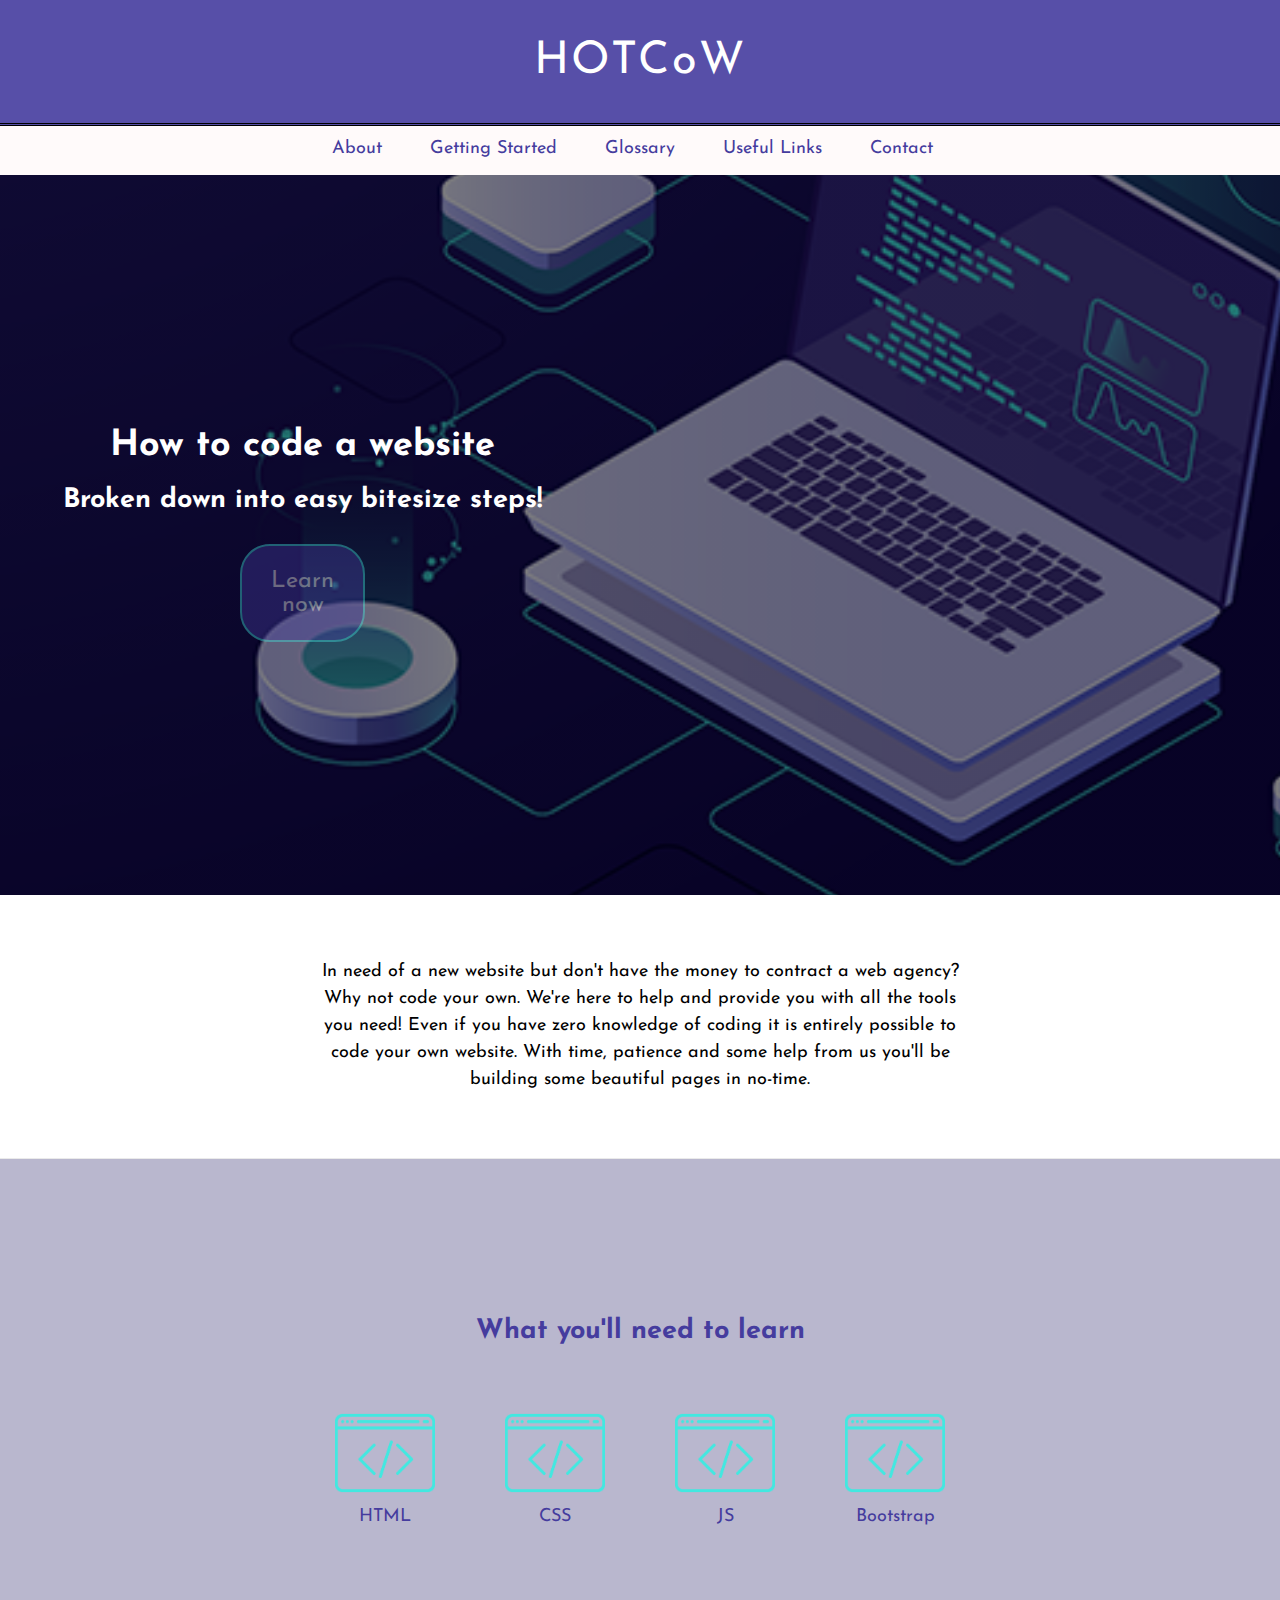
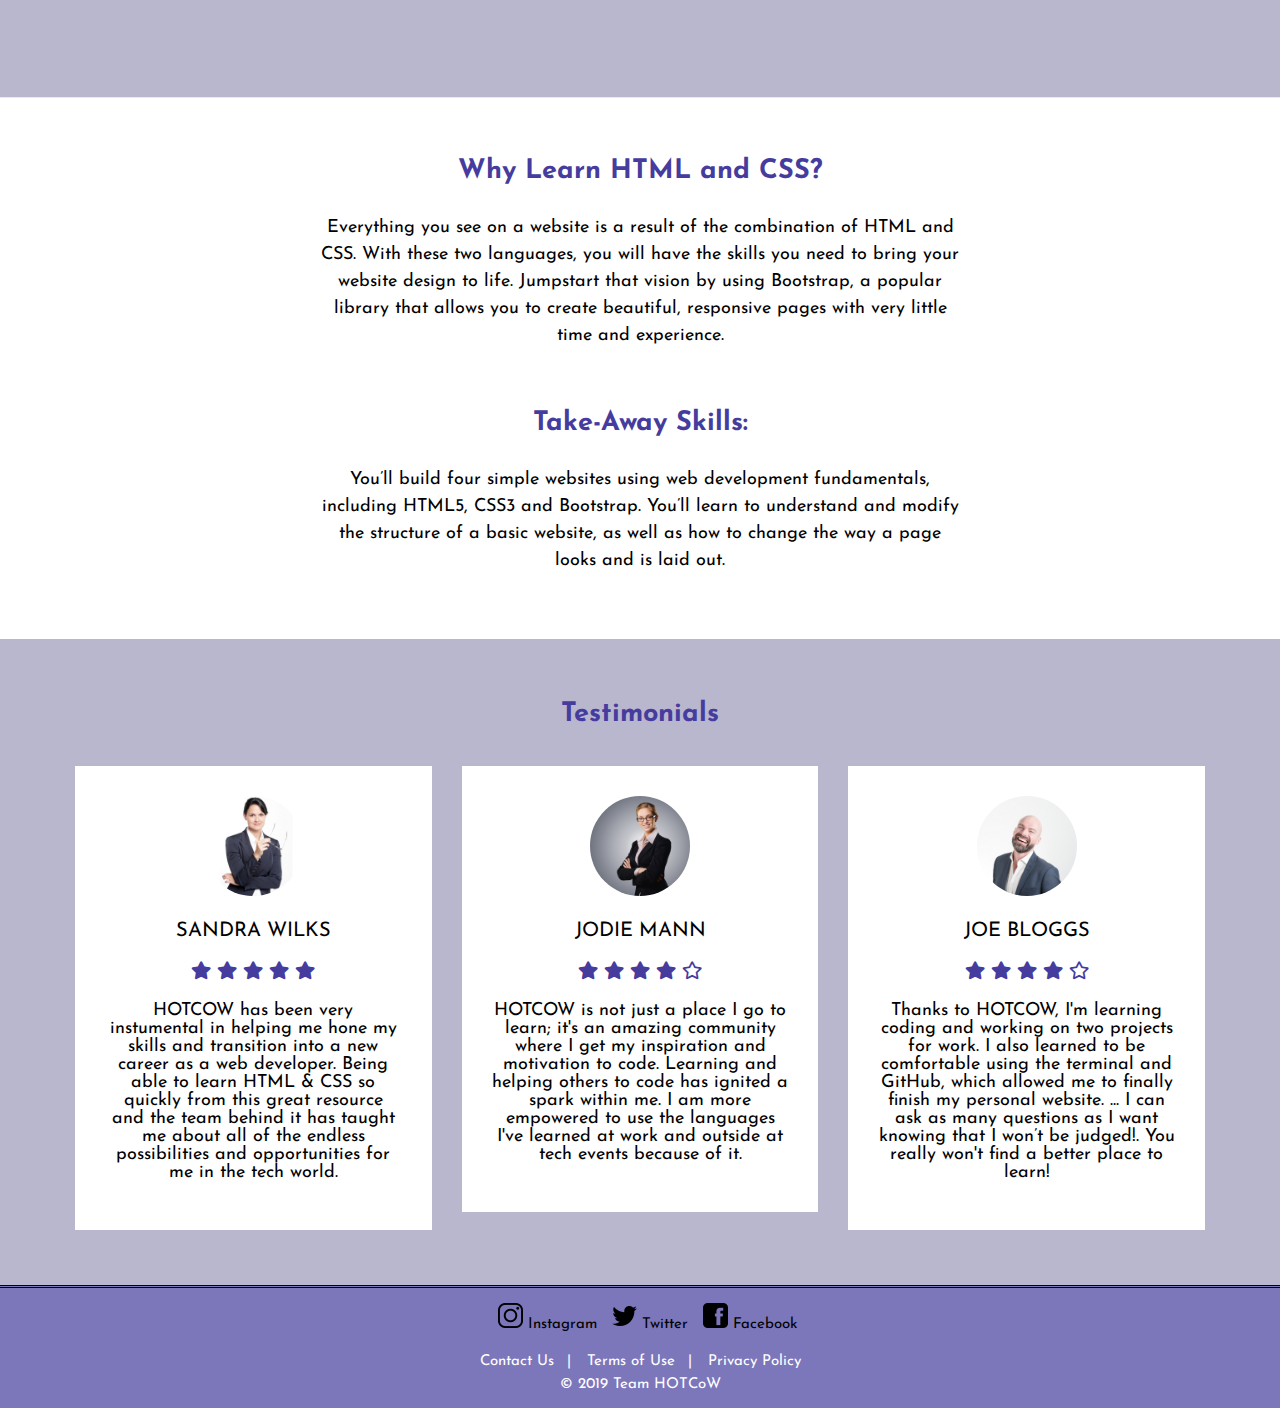
<file: index.html>
<!DOCTYPE html>
<html lang="en" dir="ltr">
  <head>
    <meta charset="utf-8">
    <title>HOTCOW</title>
    <!-- <link rel="stylesheet" href="./css/bootstrap.css"> -->
    <link rel="stylesheet" href="./css/styles.css">
    <link rel="stylesheet" href="https://use.fontawesome.com/releases/v5.9.0/css/all.css">
    <!-- Load an icon library to show a hamburger menu (bars) on small screens -->
    <link rel="stylesheet" href="https://cdnjs.cloudflare.com/ajax/libs/font-awesome/4.7.0/css/font-awesome.min.css">
    <link href="https://fonts.googleapis.com/css?family=Josefin+Sans&display=swap" rel="stylesheet">
  </head>
  <header>
      <!-- logo starts here-->
      <h1><a href="#" id="logo" data-hover="How To Create your Own Website">HOTCoW</a></h1>
        </header>
          <!-- Top navbar starts here-->
  <section class="sticky_header">
          <nav style="background-color:rgb(255,250,250)"> <!-- rgb(255,250,250) is snow -->
    <!-- navbar section at the top -->
    <nav>
      <div class="toggle">
        <i class="fas fa-bars menu" aria-hidden="true"></i>
      </div>
    <ul>
      <li><a class="navItem" href="about.html">About</a></li>
      <li><a class="navItem" href="getting_started.html">Getting Started</a></li>
      <li><a class="navItem" href="glossary.html">Glossary</a></li>
      <li class="dropdown">
        <a class="navItem" href="links.html" class="dropbtn">Useful Links</a>
        <div class="dropdown-content">
          <a href="#">Creating folders</a>
          <a href="#">HTML Sheet</a>
          <a href="#">CSS Sheet</a>
        </div>
      <li><a class="navItem" href="contact.html">Contact</a></li>
    </ul>
  </nav>
  <script src="https://code.jquery.com/jquery-3.4.1.js"></script>
  <script type="text/javascript">
      $(document).ready(function(){
          $('.menu').click(function(){
                $('ul').toggleClass('active');
          })
      })
  </script>
</section>
<body>
  <section class="hero">
    <div class="hero-inner">
      <h1>How to code a website</h1>
      <h2>Broken down into easy bitesize steps!</h2>
      <a href="#" class="btn"> Learn now</a>
    </div>
  </section>
  <section class="introduction">
  <p>
    In need of a new website but don't have the money to contract a web agency?
    Why not code your own. We're here to help and provide you with all the tools
    you need!
    Even if you have zero knowledge of coding it is entirely possible to code
    your own website.
    With time, patience and some help from us you'll be building some beautiful pages in no-time.
  </p>
  </section>
  <section class="Important">
    <div class="inner">
      <h2>What you'll need to learn</h2>
      <div class="border"></div>
      <div class="row">
        <div class="iconcol">
          <img src="images/HTML.png" width="100px"/>
          <div class="topic">HTML</div>
        </div>
        <div class="iconcol">
          <img src="images/HTML.png" width="100px"/>
          <div class="topic">CSS</div>
        </div>
        <div class="iconcol">
          <img src="images/HTML.png" width="100px"/>
          <div class="topic">JS</div>
        </div>
        <div class="iconcol">
          <img src="images/HTML.png" width="100px"/>
          <div class="topic">Bootstrap</div>
        </div>
      </div>
    </div>
</section>
<section class="learn">
  <h2>Why Learn HTML and CSS?</h2>
  <p>
    Everything you see on a website is a result of the combination of HTML and
    CSS. With these two languages, you will have the skills you need to bring
    your website design to life. Jumpstart that vision by using Bootstrap, a
    popular library that allows you to create beautiful, responsive pages with
    very little time and experience.
  </p>

  <h2>Take-Away Skills:</h2>
  <p>
    You’ll build four simple websites using web development fundamentals,
    including HTML5, CSS3 and Bootstrap. You’ll learn to understand and modify
    the structure of a basic website, as well as how to change the way a page
    looks and is laid out.
  </p>
</section>

<div class="testimonials">
  <div class="inner">
    <h2>Testimonials</h2>
    <div class="border"></div>
      <div class="row">
      <div class="col">
        <div class="testimonial">
          <img src="images/business-woman.jpg" alt="">
          <div class="name">Sandra Wilks</div>
          <div class="stars">
            <i class="fas fa-star"></i>
            <i class="fas fa-star"></i>
            <i class="fas fa-star"></i>
            <i class="fas fa-star"></i>
            <i class="fas fa-star"></i>
          </div>
          <p>HOTCOW has been very instumental in helping me hone my skills and transition
            into a new career as a web developer. Being able to learn HTML & CSS so quickly
            from this great resource and the team behind it has taught me about all of
            the endless possibilities and opportunities for me in the tech world.
          </p>
          </div>
        </div>
        <div class="col">
          <div class="testimonial">
            <img src="images/business-woman2.jpg" alt="">
            <div class="name">Jodie Mann</div>
            <div class="stars">
              <i class="fas fa-star"></i>
              <i class="fas fa-star"></i>
              <i class="fas fa-star"></i>
              <i class="fas fa-star"></i>
              <i class="far fa-star"></i>
            </div>
            <p>HOTCOW is not just a place I go to learn; it's an amazing community
               where I get my inspiration and motivation to code. Learning and helping
               others to code has ignited a spark within me. I am more empowered to use
               the languages I've learned at work and outside at tech events because of it.
            </p>
            </div>
          </div>
          <div class="col">
            <div class="testimonial">
              <img src="images/business-man.jpg" alt="">
              <div class="name">Joe Bloggs</div>
              <div class="stars">
                <i class="fas fa-star"></i>
                <i class="fas fa-star"></i>
                <i class="fas fa-star"></i>
                <i class="fas fa-star"></i>
                <i class="far fa-star"></i>
              </div>
              <p>Thanks to HOTCOW, I'm learning coding and working on two projects
                for work. I also learned to be comfortable using the terminal and
                GitHub, which allowed me to finally finish my personal website.
                ... I can ask as many questions as I want knowing that I won’t be judged!.
                You really won't find a better place to learn!
              </p>
              </div>
            </div>
          </div>
        </div>
      </div>

            <footer id="myFooter">
            <!-- Insert social media icons here -->
            <div id="social">
              <a class="social_links" href="https://www.instagram.com/hotcow_london/"><img src="images/ig_icon.png" class="resize">Instagram</a>
              <a class="social_links" href="https://twitter.com/HOTCoW4"><img src="images/twitter_icon.png" class="resize">Twitter</a>
              <a class="social_links" href="https://www.facebook.com/HOTCoW-421045838742372/?modal=admin_todo_tour"><img src="images/fb_icon.png" class="resize">Facebook</a>
            </div>

            <div id="links_bottom">
              <span class="info">
                <a class="footerLinks" href="contact.html">Contact Us &ensp;|</a>
                <a class="footerLinks" href="#">Terms of Use &ensp;|</a>
                <a class="footerLinks" href="#">Privacy Policy</a>
              </span>
              <div id="copy">
                <span class="about_page">
                  <a class="footerLinks" href="about.html">&copy; 2019 Team HOTCoW</a>
                </span>
              </div>
            </div>
          </div>
          </footer>
          <script src="js/myscript.js"></script>
        </body>
</html>
</file>
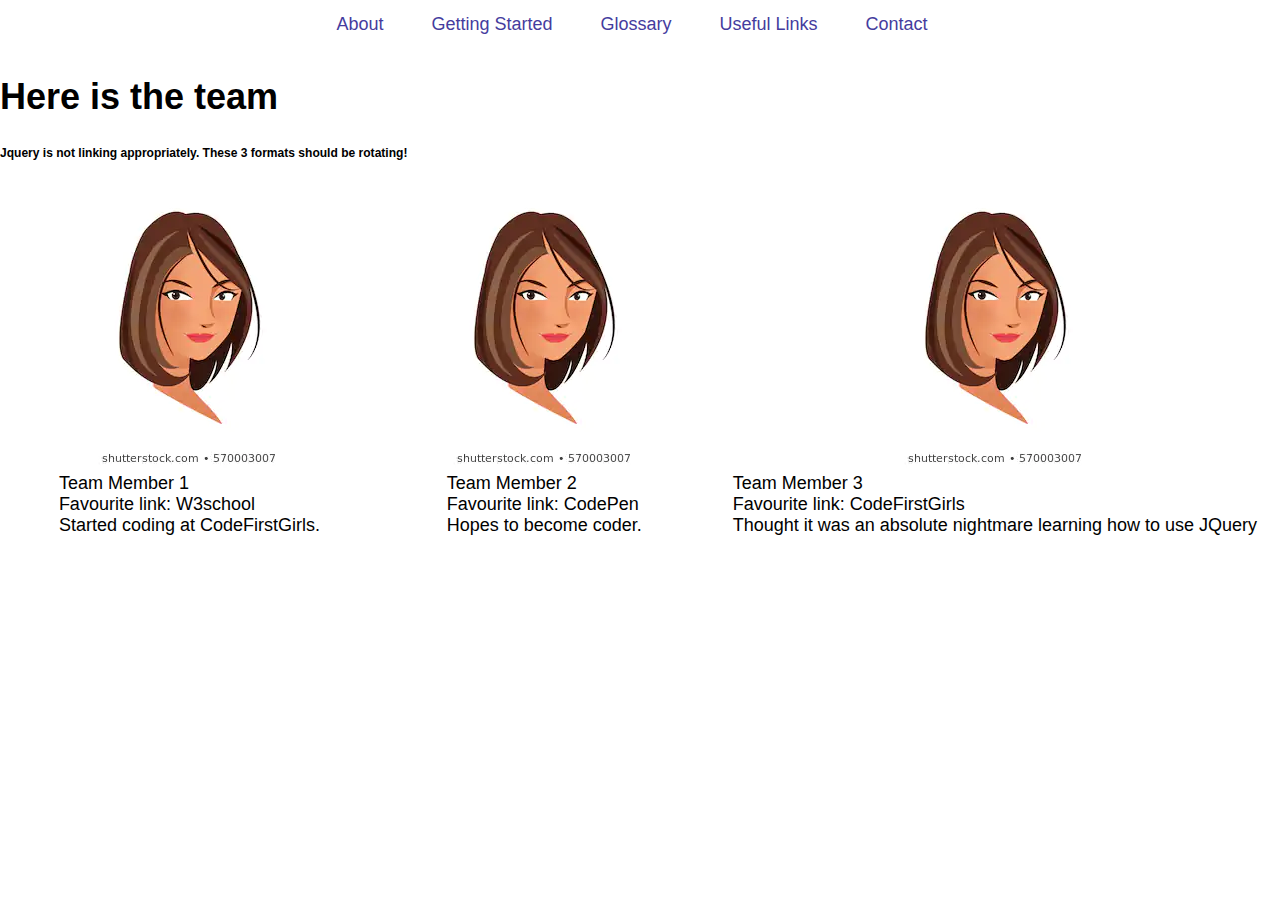
<file: about_IGNORE.html>
<!DOCTYPE html>
<html lang="en" dir="ltr">
  <head>
    <meta charset="utf-8">
    <title>ABOUT US</title>

<!-- Link to CSS -->


    <link href="css/styles.css" rel="stylesheet">
    
  </head>

  <body>
    <!-- navbar section at the top -->
    <ul>
      <li><a class="navItem" href="#">About</a></li>
      <li><a class="navItem" href="#">Getting Started</a></li>
      <li><a class="navItem" href="#">Glossary</a></li>
      <li class="dropdown">
        <a class="navItem" href="#" class="dropbtn">Useful Links</a>
        <div class="dropdown-content">
          <a href="#">Creating folders</a>
          <a href="#">HTML Sheet</a>
          <a href="#">CSS Sheet</a>
        </div>
      </li>
      <li><a class="navItem" href="contact.html">Contact</a></li>
    </ul>
    <!-- END navbar section at the top -->

  </section>
<section class="Intro Team">
<p><h1>Here is the team</h1></p>

</section>

<!-- START TEAM CONTAINER -->

<div class="sec-4" id="team">

  <div class="container">

    <h6>Jquery is not linking appropriately. These 3 formats should be rotating!</h6>

    <div class="row">

      <div class="col-md-6">
        <ul class="bxslider">

          <li>
            <div class="row">
                <div class="col-sm-3">
                  <img class="img-circle" <img src="./images/About_us_portrait_1.jpg" alt="Portrait 1">
                </div>
                <div class="col-sm-9">
                  <div class="fullname">Team Member 1</div>
                  <div class="designation">Favourite link: W3school</div>
                  <div class="about">Started coding at CodeFirstGirls.</div>
                </div>
              </div>
          </li>

          <li>
            <div class="row">
                <div class="col-sm-3">
                  <img class="img-circle" src="./images/About_us_portrait_1.jpg" alt="Portrait 1">
                </div>
                <div class="col-sm-9">
                  <div class="fullname">Team Member 2</div>
                  <div class="designation">Favourite link: CodePen</div>
                  <div class="about">Hopes to become coder.</div>
                </div>
              </div>
          </li>

          <li>
            <div class="row">
                <div class="col-sm-3">
                  <img class="img-circle" src="./images/About_us_portrait_1.jpg" alt="Portrait 1">
                </div>
                <div class="col-sm-9">
                  <div class="fullname">Team Member 3</div>
                  <div class="designation">Favourite link: CodeFirstGirls</div>
                  <div class="about">Thought it was an absolute nightmare learning how to use JQuery</div>
                </div>
              </div>
          </li>

    </div>

  </div>
</div>

<!-- END TEAM CONTAINER -->


    <!-- START LINK JQUERY - TO BE CHECKED -->

    <!--

    https://cdnjs.cloudflare.com/ajax/libs/twitter-bootstrap/4.0.0-alpha.6/css/bootstrap.min.css
    https://cdnjs.cloudflare.com/ajax/libs/bxslider/4.2.12/jquery.bxslider.min.css

    https://cdnjs.cloudflare.com/ajax/libs/jquery/2.2.4/jquery.min.js
    https://cdnjs.cloudflare.com/ajax/libs/jquery/2.2.4/jquery.min.js

     -->

    <script srs="./js/au.js"></script>


    <!-- END PAGE -->
  </body>
</html>
</file>
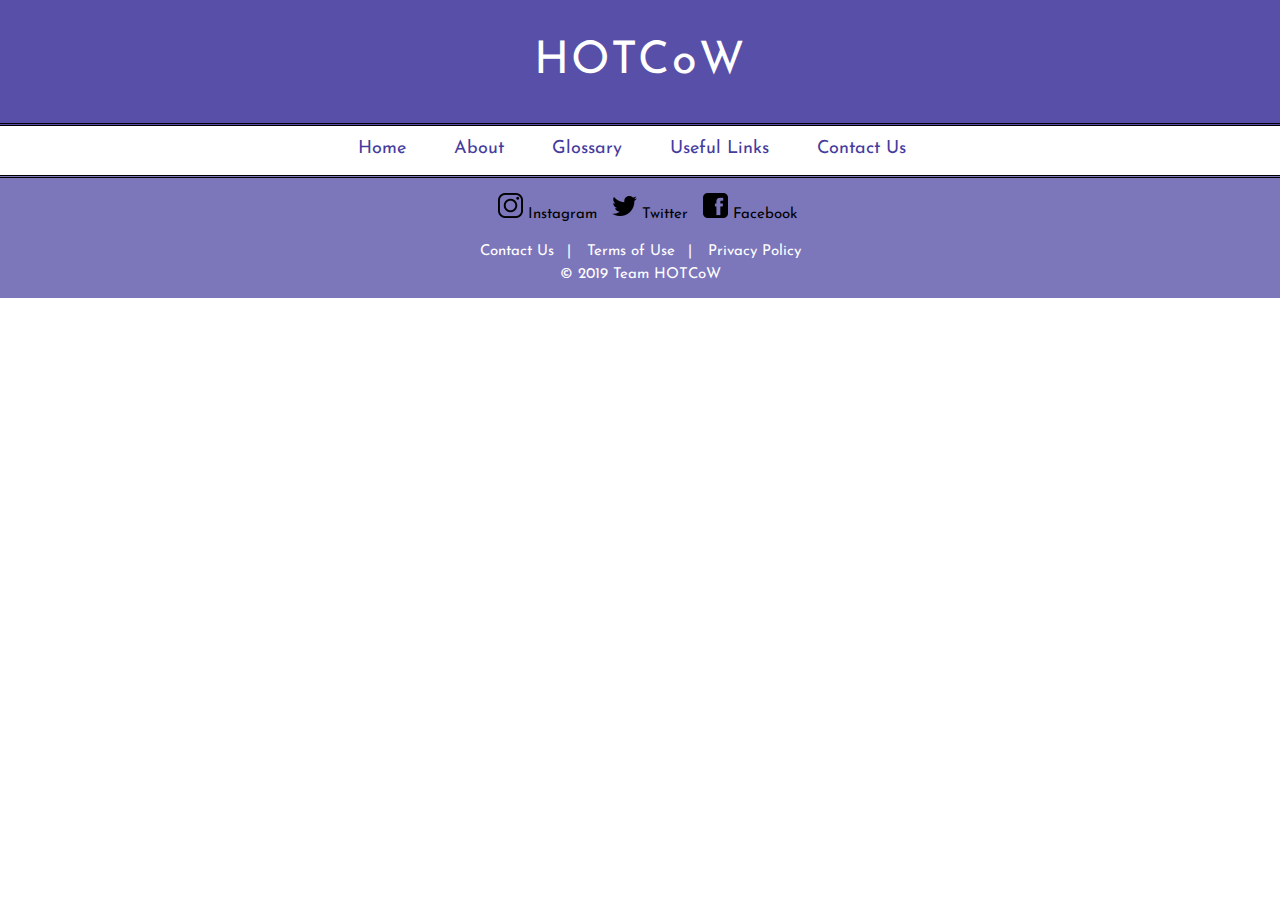
<file: getting_started.html>
<!DOCTYPE html>
<html lang="en">

  <head>
    <meta charset="utf-8">
    <title>Glossary</title>
    <!-- <link rel="stylesheet" href="/css/bootstrap.css"> -->
    <link rel="stylesheet" href="./css/styles.css">
    <link href="https://fonts.googleapis.com/css?family=Josefin+Sans&display=swap" rel="stylesheet">
  </head>

  <body>
    <section class="sticky">
      <header>
        <h1><a href="#" id="logo" data-hover="How To Create your Own Website">HOTCoW</a></h1>
      </header>
      <!-- Top navbar -->
      <nav>
        <ul>
          <li><a class="navItem" href="index.html">Home</a></li>
          <li><a class="navItem" href="about.html">About</a></li>
          <li><a class="navItem" href="glossary.html">Glossary</a></li>
          <li class="dropdown">
            <a class="navItem" href="links.html" class="dropbtn">Useful Links</a>
            <div class="dropdown-content">
              <a href="#">Creating folders</a>
              <a href="#">HTML Sheet</a>
              <a href="#">CSS Sheet</a>
            </div>
          </li>
          <li><a class="navItem" href="contact.html">Contact Us</a></li>
        </ul>
      </nav>
    </section>

    <footer id="myFooter">
      <!-- Insert social media icons here -->
      <div id="social">
        <a class="social_links" href="#"><img src="images/ig_icon.png" class="resize">Instagram</a>
        <a class="social_links" href="#"><img src="images/twitter_icon.png" class="resize">Twitter</a>
        <a class="social_links" href="#"><img src="images/fb_icon.png" class="resize">Facebook</a>
      </div>

      <div id="links_bottom">
        <span class="info">
          <a class="footerLinks" href="contact.html">Contact Us &ensp;|</a>
          <a class="footerLinks" href="#">Terms of Use &ensp;|</a>
          <a class="footerLinks" href="#">Privacy Policy</a>
        </span>
        <div id="copy">
          <span class="about_page">
            <a class="footerLinks" href="about.html">&copy; 2019 Team HOTCoW</a>
          </span>
        </div>
      </div>
    </footer>

  </body>
</file>
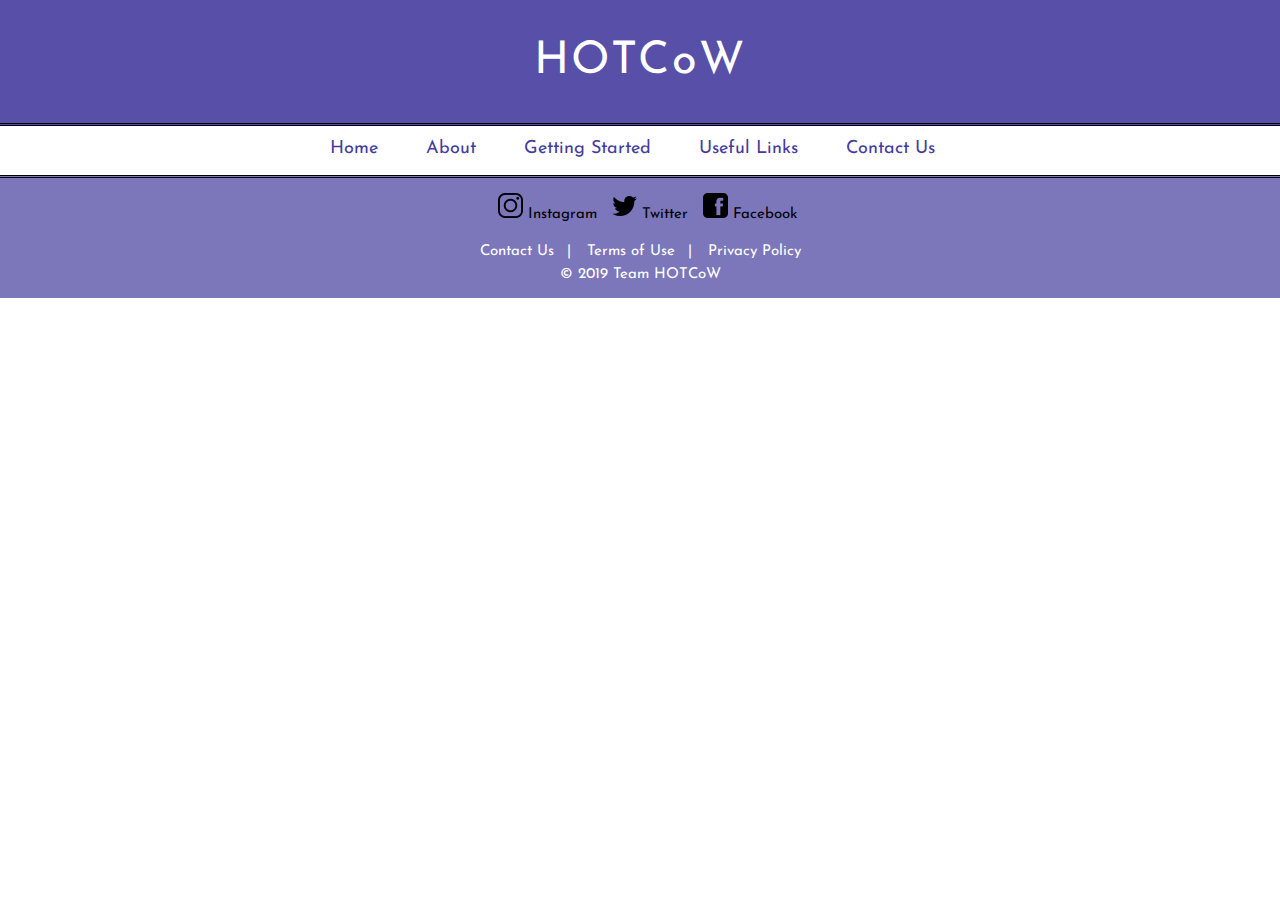
<file: glossary.html>
<!DOCTYPE html>
<html lang="en">

  <head>
    <meta charset="utf-8">
    <title>Glossary</title>
    <!-- <link rel="stylesheet" href="/css/bootstrap.css"> -->
    <link rel="stylesheet" href="./css/styles.css">
    <link href="https://fonts.googleapis.com/css?family=Josefin+Sans&display=swap" rel="stylesheet">
  </head>

  <body>
    <section class="sticky">
      <header>
        <h1><a href="#" id="logo" data-hover="How To Create your Own Website">HOTCoW</a></h1>
      </header>
      <!-- Top navbar -->
      <nav>
        <ul>
          <li><a class="navItem" href="index.html">Home</a></li>
          <li><a class="navItem" href="about.html">About</a></li>
          <li><a class="navItem" href="getting_started.html">Getting Started</a></li>
          <li class="dropdown">
            <a class="navItem" href="links.html" class="dropbtn">Useful Links</a>
            <div class="dropdown-content">
              <a href="#">Creating folders</a>
              <a href="#">HTML Sheet</a>
              <a href="#">CSS Sheet</a>
            </div>
          </li>
          <li><a class="navItem" href="contact.html">Contact Us</a></li>
        </ul>
      </nav>
    </section>

    <footer id="myFooter">
      <!-- Insert social media icons here -->
      <div id="social">
        <a class="social_links" href="#"><img src="images/ig_icon.png" class="resize">Instagram</a>
        <a class="social_links" href="#"><img src="images/twitter_icon.png" class="resize">Twitter</a>
        <a class="social_links" href="#"><img src="images/fb_icon.png" class="resize">Facebook</a>
      </div>

      <div id="links_bottom">
        <span class="info">
          <a class="footerLinks" href="contact.html">Contact Us &ensp;|</a>
          <a class="footerLinks" href="#">Terms of Use &ensp;|</a>
          <a class="footerLinks" href="#">Privacy Policy</a>
        </span>
        <div id="copy">
          <span class="about_page">
            <a class="footerLinks" href="about.html">&copy; 2019 Team HOTCoW</a>
          </span>
        </div>
      </div>
    </footer>

  </body>

</html>
</file>
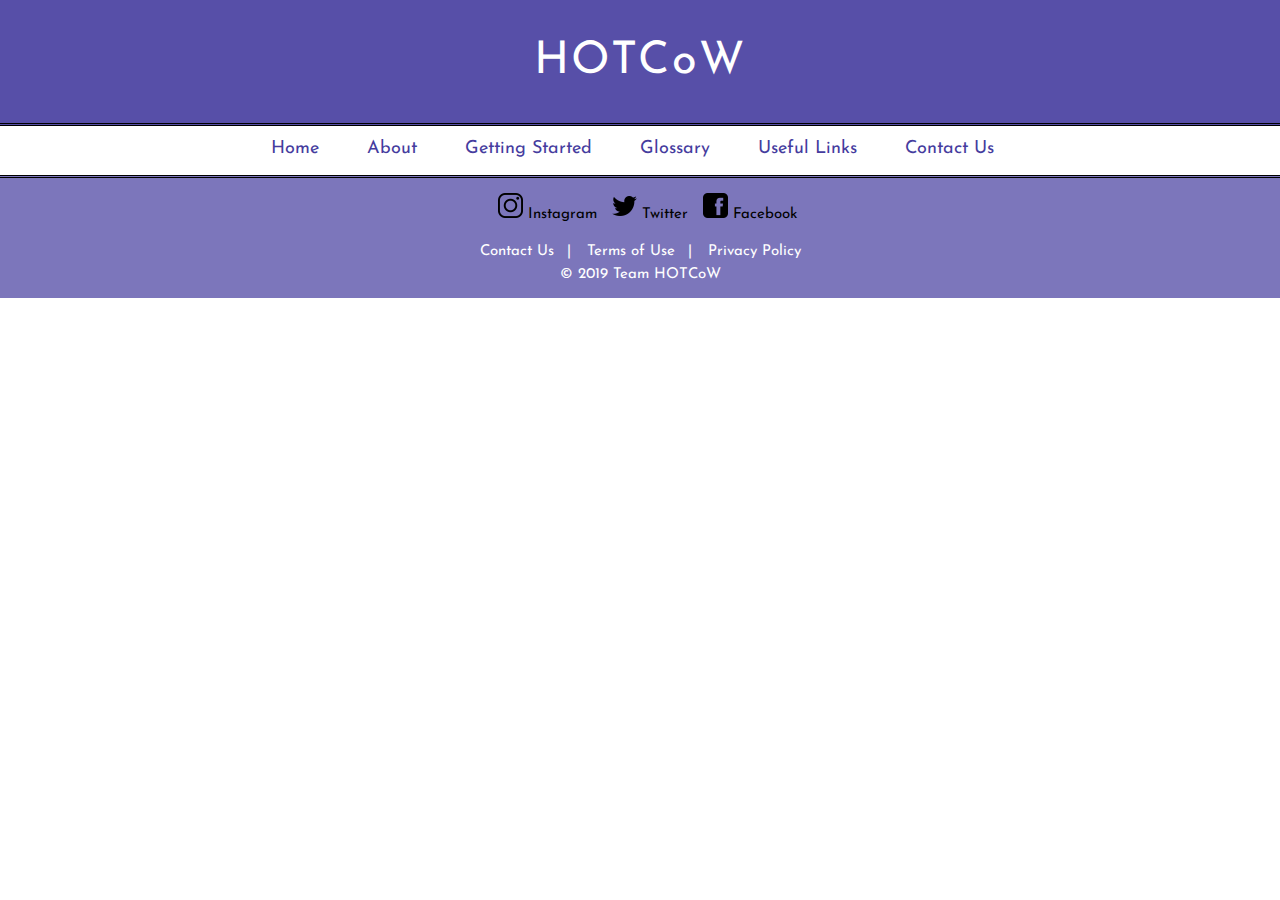
<file: links.html>
<!DOCTYPE html>
<html lang="en">

  <head>
    <meta charset="utf-8">
    <title>Glossary</title>
    <!-- <link rel="stylesheet" href="/css/bootstrap.css"> -->
    <link rel="stylesheet" href="./css/styles.css">
    <link href="https://fonts.googleapis.com/css?family=Josefin+Sans&display=swap" rel="stylesheet">
  </head>

  <body>
    <section class="sticky">
      <header>
        <h1><a href="#" id="logo" data-hover="How To Create your Own Website">HOTCoW</a></h1>
      </header>
      <!-- Top navbar -->
      <nav>
        <ul>
          <li><a class="navItem" href="index.html">Home</a></li>
          <li><a class="navItem" href="about.html">About</a></li>
          <li><a class="navItem" href="getting_started.html">Getting Started</a></li>
          <li><a class="navItem" href="glossary.html">Glossary</a></li>
          <li class="dropdown">
            <a class="navItem" href="links.html" class="dropbtn">Useful Links</a>
            <div class="dropdown-content">
              <a href="#">Creating folders</a>
              <a href="#">HTML Sheet</a>
              <a href="#">CSS Sheet</a>
            </div>
          </li>
          <li><a class="navItem" id="demo" href="contact.html">Contact Us</a></li>
        </ul>
      </nav>
    </section>

    <footer id="myFooter">
      <!-- Insert social media icons here -->
      <div id="social">
        <a class="social_links" href="#"><img src="images/ig_icon.png" class="resize">Instagram</a>
        <a class="social_links" href="#"><img src="images/twitter_icon.png" class="resize">Twitter</a>
        <a class="social_links" href="#"><img src="images/fb_icon.png" class="resize">Facebook</a>
      </div>

      <div id="links_bottom">
        <span class="info">
          <a class="footerLinks" href="contact.html">Contact Us &ensp;|</a>
          <a class="footerLinks" href="#">Terms of Use &ensp;|</a>
          <a class="footerLinks" href="#">Privacy Policy</a>
        </span>
        <div id="copy">
          <span class="about_page">
            <a class="footerLinks" href="about.html">&copy; 2019 Team HOTCoW</a>
          </span>
        </div>
      </div>
    </footer>

  </body>

</html>
</file>
<file: css/styles.css>
body, html {
  font-family: "Josefin Sans", Arial, Helvetica, sans-serif;
  margin: 0;
  font-size: 18px

}

/* start of header and logo animation */
header {
  background-color: rgb(69, 60, 158, 0.9); /* #453c9e */
  padding: 15px;
  position: relative;
  text-align: center;
  border-bottom: black;
  border-bottom-style: double;
}

header a#logo {
  color: white; /* text color */
  font-size: 45px;
  font-weight: 400;
  letter-spacing: 2.2px;
  text-decoration: none;
  position: relative;
}

header a#logo:hover {
  font-size: 0;
  line-height: 0;
  transition: 0.9s ease;
}

header a#logo:hover:before {
  content: attr(data-hover);
  /* color: #42e8e0; */
  font-size: 40px;
  line-height: 44px;
  margin-bottom: -10px;
  /* transition: 10s; */
}

/* Sticky header and navbar */
.sticky_header {
  position: -webkit-sticky; /* Safari */
  position: sticky;
  top: 0;
  z-index: 1;
}

/* Add some top padding to the page content to prevent sudden quick movement (as the header gets a new position at the top of the page (position:fixed and top:0) */
.sticky_header + .content {
  padding-top: 102px;
}
/* End of header and logo animation */

/* Start of top navBar */
ul {
  list-style-type: none;
  margin: 0;
  padding: 0;
  overflow: hidden;
  /* background-color: #333; */
  justify-content: center;
  display: flex;
}

li {
  float: left;
}

.text_color{
  color: color: #453c9e;
}
.navItem {
  display: inline-block;
  color: #453c9e;
  text-align: center;
  padding: 14px 16px;
  text-decoration: none;
  border-bottom: solid transparent;
  margin-right: 16px
}

.navItem:hover {
  /* background-color: #ddd; */
  color: #42e8e0;
  border-bottom: solid #42e8e0;
}

li.dropdown {
  display: inline-block;
}

.dropdown-content {
  display: none;
  /* ^^ so only appears on hover */
  position: absolute;
  background-color: #f9f9f9;
  min-width: 160px;
  box-shadow: 10px 18px 26px 10px rgba(0, 0, 0, 0.2);
  /* four px for four sides of a box */
}

.dropdown-content a {
  color: #453c9e;
  padding: 12px 16px;
  text-decoration: none;
  display: block;
  text-align: left;
}

.dropdown-content a:hover {
  background-color: #42e8e0;
}

.dropdown:hover .dropdown-content {
  display: block;
  color: #42e8e0;
}
/* End of top navBar */

/* Add some top padding to the page content to prevent sudden quick movement (as the header gets a new position at the top of the page (position:fixed and top:0) */
.sticky_header + .content {
  padding-top: 102px;
}
/* End of header and logo animation */

/* Start of top navBar */
ul li {
  list-style-type: none;
  margin: 0;
  padding: 0;
  overflow: hidden;
  /* background-color: #333; */
  display: flex;
  justify-content: center;
}

ul {
  display: flex;
  justify-content: center;
}

li {
  float: left;
}

.navItem {
  display: inline-block;
  color: #453c9e;
  text-align: center;
  padding: 14px 16px;
  text-decoration: none;
  border-bottom: solid transparent;
  margin-right: 16px
}

.navItem:hover {
  /* background-color: #ddd; */
  color: #42e8e0;
  border-bottom: solid #42e8e0;
}

li.dropdown {
  display: flex;
}

.dropdown-content {
  display: none;
  /* ^^ so only appears on hover */
  position: absolute;
  background-color: #f9f9f9;
  min-width: 160px;
  box-shadow: 10px 18px 26px 10px rgba(0, 0, 0, 0.2);
  margin-top: 50px;
  /* four px for four sides of a box */
}

.dropdown-content a {
  color: #453c9e;
  padding: 12px 16px;
  text-decoration: none;
  display: block;
  text-align: left;
}

.dropdown-content a:hover {
  background-color: #42e8e0;
}

.dropdown:hover .dropdown-content {
  display: block;
  color: #42e8e0;
}

/* end of navbar */

/* Beginning of mobile nav */

.toggle {
  width: 100%
  padding: 10px 20px;
  background:rgb(255,250,250);
  text-align: right;
  box-sizing: border-box;
  color: #453c9e;
  font-size: 30px;
  padding-right: 20px;
  padding-top: 10px;
  display: none;
}

@media (max-width:768px)
{
  .toggle
  {
    display: block;
  }

  ul
  {
    width: 100%;
    display: none;
  }
  ul li
  {
    display: block;
    text-align: center;
    margin-right: 60px
  }
  li {
    float: none;
  }
  .active
  {
    display: block;
  }
}

/* end of mobile nag */

/* Beginning of hero */
.hero {
  width: 100vw;
  height: 80vh;
  display: flex;
  align-items: center;
  text-align: center;
  background-image: linear-gradient(rgba(0, 0, 0, 0.5),rgba(0, 0, 0, 0.5)),url("../images/coding.png");
  background-size: cover;
  background-position: center;
  background-repeat: no-repeat;
  background-attachment: fixed;
  padding-left: 3.5em;
}

@media screen and (max-width: 600px) {
  .hero {
    flex: 100%;
    max-width: 100%;
    padding-left: 1.5em;
  }
}

.hero h1 {
  font-size: 2em;
  margin-top: 0;
  margin-bottom: 0.5em;
  /* margin-left: 2em; */
  color: white;
}

@media screen and (max-width: 600px) {
  .hero h1 {
    font-size: 25px;
  }
}

.hero h2{
  color: white;
  font-size: 1.5em;
}

@media screen and (max-width: 600px) {
  .hero h2 {
    font-size: 25px;
  }
}

.hero .btn {
  display: block;
  width: 125px;
  padding: 1em;
  margin-top: 30px;
  margin-left: auto;
  margin-right: auto;
  color: white;
  text-decoration: none;
  font-size: 1.3em;
  border: 2px solid #42e8e0;
  border-radius: 30px;
}

@media screen and (max-width: 600px) {
  .btn {
    font-size: 25px;
  }
}

.hero .btn:hover {
  /* color: #42e8e0; */
  background-color: #42e8e0;
}

/* end of hero */

/* beginning of body */
.introduction {
  font-size: 1em;
  text-align: center;
  margin: 5% 25% 5% 25%;
  line-height: 1.5;
}

.Important {
  background-color: #b9b7ce;
  border-top: 1px solid #eaeaea;
  text-align: center;
  color: #453c9e;
  border-bottom: 1px solid #eaeaea;
  display: flex;
  justify-content: center;
  align-items: center;
  flex-direction: column;
  min-height: 60vh;
}

/* .Important li {
  background: url("../images/HTML.png");
  background-position: center top;
} */

/* ul {
  list-style: none;
  display: flex;
} */

.iconcol {
  flex: 33%;
  max-width: 25%;
  box-sizing: border-box;
  padding: 35px;
}

@media screen and (max-width:960px) {
.iconcol {
  flex: 100%;
  max-width: 80%;
}
}

@media screen and (max-width:600px) {
.iconcol {
  flex: 100%;
  max-width: 100%;
}
}

.learn {
  font-size: 1em;
  text-align: center;
  margin: 0 25% 5% 25%;
  line-height: 1.5;
}

.learn h2 {
  margin-top: 2em;
  color: #453c9e;
}

.testimonials{
  padding: 40px 0;
  background: #b9b7ce;
  text-align: center;
}

.inner {
  max-width: 1200px;
  margin: auto;
  overflow: hidden;
  padding: 0 20px;
}

.inner h2 {
  color: #453c9e;
  font-size: 1.5em;
}

.row {
  display: flex;
  flex-wrap: wrap;
  justify-content: center;
}

.col {
  flex: 33.33%;
  max-width: 33.33%;
  box-sizing: border-box;
  padding: 15px;
}

.testimonial {
  background: #fff;
  padding: 30px;
}

.testimonial img {
  width: 100px;
  height: 100px;
  border-radius: 50%
}

.name {
  font-size: 20px;
  text-transform: uppercase;
  margin: 20px 0px;
}

.stars {
  color: #453c9e;
  margin-bottom: 20px;
}

@media screen and (max-width:960px) {
.col {
  flex: 100%;
  max-width: 80%;
}
}

@media screen and (max-width:600px) {
.col {
  flex: 100%;
  max-width: 100%;
}
}
/* end of body */


/* Start of Contact-page styling for contact form */
* {
  box-sizing: border-box;
}

.click_me {
  background-color: /* rgba(0, 0, 0, 0.1) rgb(37,73,110,0.1) */ rgb(69, 60, 158, 0.5);
  padding-top: 10px;
  padding-bottom: 10px;
  margin-bottom: 0;
}

.js_btn {
    display: inline-block;
    border: none;
    padding: 1rem 2rem;
    margin: 0;
    text-decoration: none;
    background: #0069ed;
    color: #ffffff;
    font-family: sans-serif;
    font-size: 1rem;
    cursor: pointer;
    text-align: center;
    transition: background 250ms ease-in-out,
                transform 150ms ease;
    -webkit-appearance: none;
    -moz-appearance: none;
}

button:hover,
button:focus {
    background: #0053ba;
}

button:focus {
    outline: 1px solid #fff;
    outline-offset: -4px;
}

button:active {
    transform: scale(0.99);
}

.bg-img2 {
  /* The image used - use link below on website to attribute the author */
  /* <a href="https://www.freepik.com/free-photos-vectors/summer">Summer photo created by montypeter - www.freepik.com</a> */
  background-image: linear-gradient(rgba(45,39,103,0.5),rgba(45,39,103,0.5)), url("../images/cow.jpg");

  /* Control height of image */
  min-height: 520px;

  /* Center and scale the image nicely */
  background-position: center;
  background-repeat: no-repeat;
  background-size: cover;
  position: relative;
  z-index: auto;
  margin-top: 0;
  margin-bottom: 0;
}

/* Add styles to the form container */
#form {
  border-radius: 5%;
  border-style: double;
  position: absolute;
  z-index: auto;
  right: 0;
  margin: 20px;
  max-width: 400px;
  padding: 16px;
  background-color: rgb(255,255,255,0.3); /* white */
}

/* Full-width input fields */
  input[type=text], input[type=email], input[type=submit] {
  width: 100%;
  padding: 15px;
  margin: 5px 0 22px 0;
  border: none;
  border-radius: 5%;
  background: rgb(241,241,241,0.5); /* #f1f1f1 */
}

input[type=text]:focus, input[type=email]:focus, input[type=submit]:focus {
  background-color: #ddd;
  outline: none;
}

/* Set a style for message container */
#messageContainer {
  width: 100%;
  padding: 15px;
  margin: 0;
  border: none;
  border-radius: 5%;
  background: rgb(241, 241, 241,0.5);
  position: relative;
  z-index: 0;
  min-height: 10%;
}

/* Set style for submit button here */
input[type=submit] {
  width: 50%;
  margin: 15px 0 5px 90px;
  border-style: double;
  border-radius: 50%;
  font-size: 0.9em;
  font-weight: bold;
}
/* End of contact-page styling for contact form */
/* START FORMATTING PAGE - ABOUT US_2 */

  * {
    box-sizing: border-box;
  }

/* START section 3 rotating pictures */

  .box_AU3 {
    float: left;
    width: 33.33%;
    padding: 50px;
  }
  /* Display the columns below each other instead of side by side on small screens */
  @media screen and (max-width: 650px) {
    .box_AU3 {
      width: 100%;
      display: block;
    }
  }
  .clearfix_AU3::after {
    content: "";
    clear: both;
    display: table;
  }

.flip-box_AU3 {
  background-color: #453c9e;
  width: 300px;
  height: 200px;
  border: 1px solid #f1f1f1;
  perspective: 1000px;
  padding: 10px;

}

.flip-box-inner_AU3 {
  position: relative;
  width: 100%;
  height: 100%;
  text-align: center;
  transition: transform 0.8s;
  transform-style: preserve-3d;
}

.flip-box_AU3:hover .flip-box-inner_AU3 {
  transform: rotateY(180deg);
}

.flip-box-front_AU3, .flip-box-back_AU3 {
  position: absolute;
  width: 100%;
  height: 100%;
  backface-visibility: hidden;
}

.flip-box-front_AU3 {
  background-color: #b9b7ce;
  color: black;
}

.flip-box-back_AU3 {
  background-color: #555;
  color: white;
  transform: rotateY(180deg);
}

.Text_AU3 {
color: #453c9e;
font-size: 1em;
text-align: center;
margin: auto;
line-height: 1.5;
}

/* START - Newsletter */
/* Style the form element with a border around it */
form {
}

.bg-img {
  /* The image used */
  background-image: url("../images/NewsLetter2.jpg");

  min-height: 450px;

  /* Center and scale the image nicely */
  background-position: center;
  background-repeat: no-repeat;
  background-size: cover;
  position: relative;
}

/* Add styles to the form container */
.container_newsletter {
  position: absolute;
  right: 0;
  margin: 20px;
  max-width: 300px;
  padding: 16px;
  background-color: white;
}

/* Full-width input fields */
input[type=text], input[type=password] {
  width: 100%;
  padding: 15px;
  margin: 5px 0 22px 0;
  border: none;
  background: #eaeaea;
}

input[type=text]:focus, input[type=password]:focus {
  background-color: #eaeaea;
  outline: none;
}

/* Set a style for the submit button */
.btn {
  background-color: #453c9e;
  color: white;
  padding: 16px 20px;
  border: none;
  cursor: pointer;
  width: 100%;
  opacity: 0.4;
}

.btn:hover {
  opacity: 1;
}
/* END - Newsletter */
/* END FORMATTING PAGE - ABOUT US_2 */

/* Start of footer */
#myFooter {
   /* position: fixed;
   z-index: 2; */
   bottom: 0'
   left: 0;
   width: 100%;
   border-top: black;
   border-top-style: double;
   background-color: rgb(69, 60, 158, 0.7); /* #453c9e */
   display: block;
   color: white;
   text-align: center;
   margin-top: 0;
   padding: 15px;
}

#social {
  margin: 0 0 5px 0;
  padding-bottom: 5px;
  display: flex;
  justify-content: center;
}

#links_bottom {
  margin: 5px 0 0 0;
  padding-top: 10px;
}
.social_links {
  text-decoration: none;
  font-size: 15px;
  color: black;
}

.social_links .resize {
  width: 25px;
  height: auto;
  margin-left: 15px;
  margin-right: 5px;
}

.footer_style {
  list-style-type: none;
}

.footerLinks {
  list-style-type: none;
  text-decoration: none;
  font-size: 15px;
  color: white;
  margin-left: 5px;
  margin-right: 5px;
}

#copy{
  padding-top: 5px;
}
/* End of footer */
</file>
